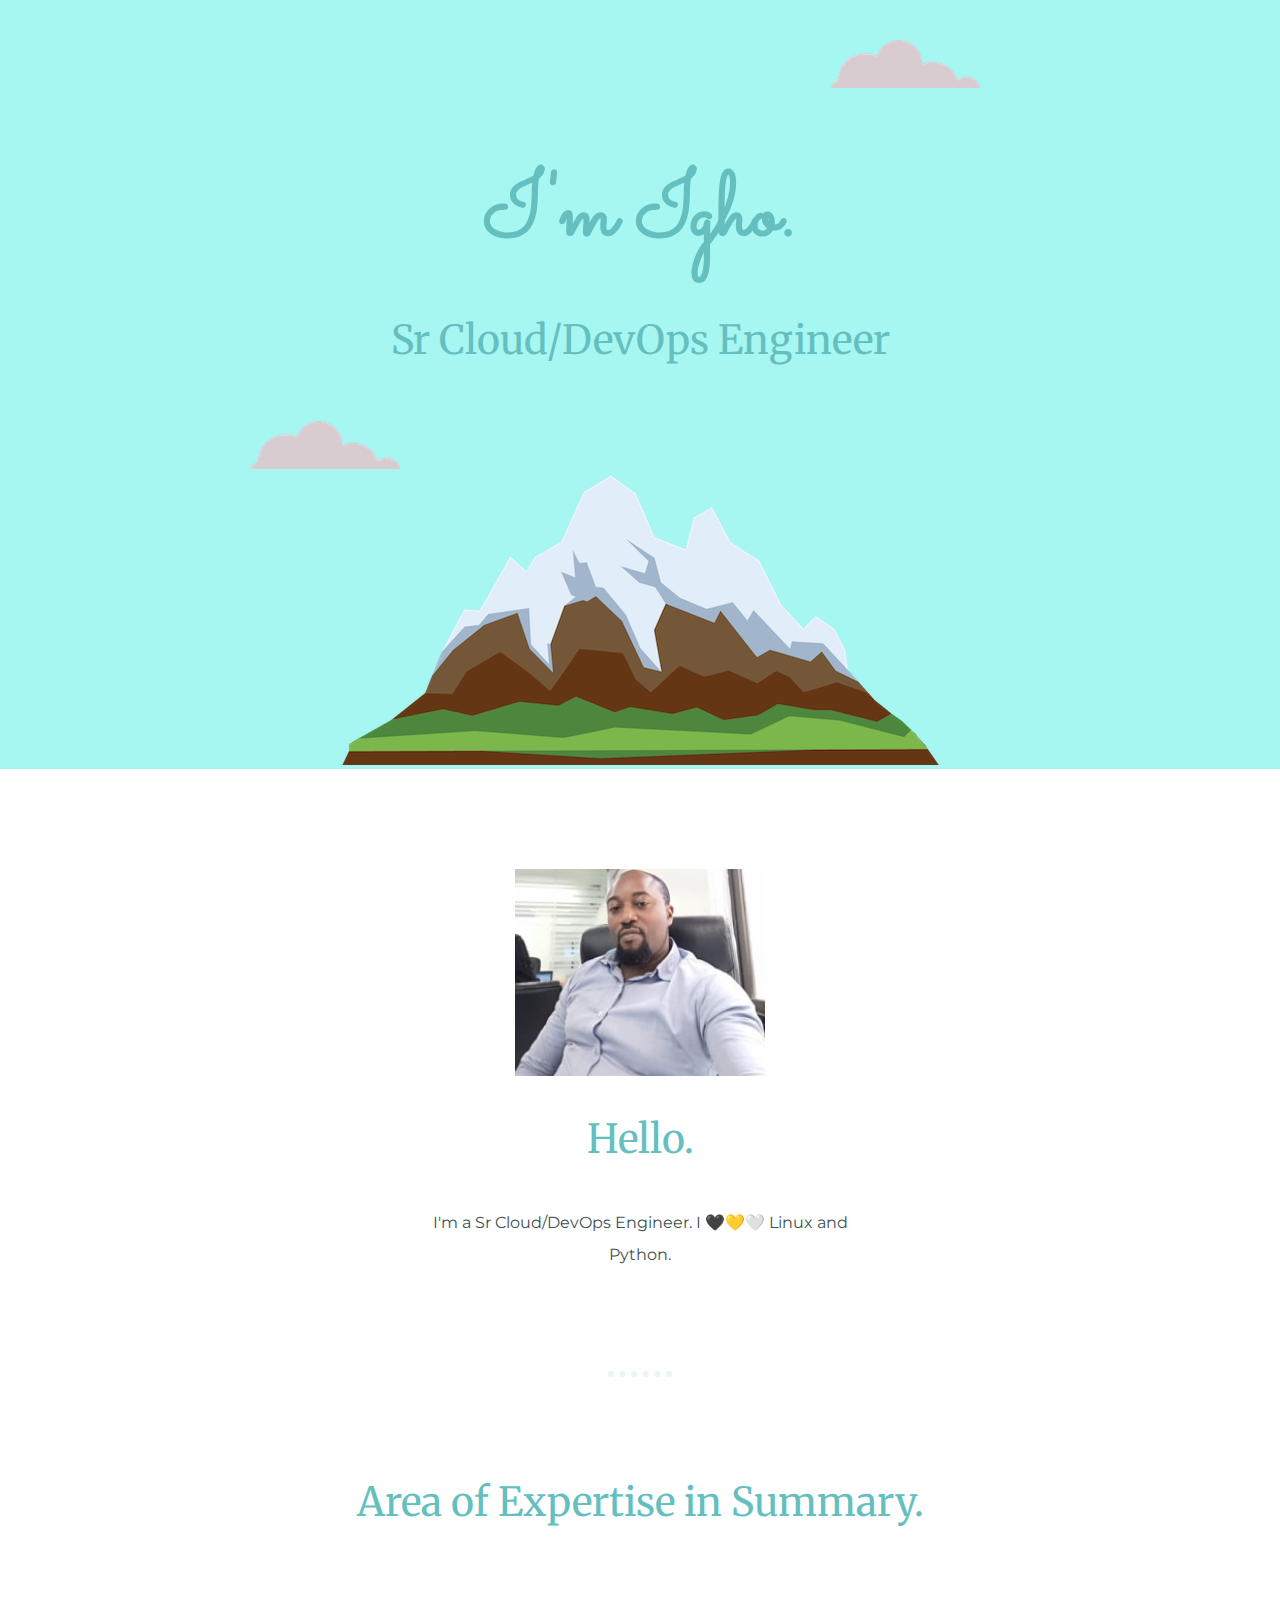
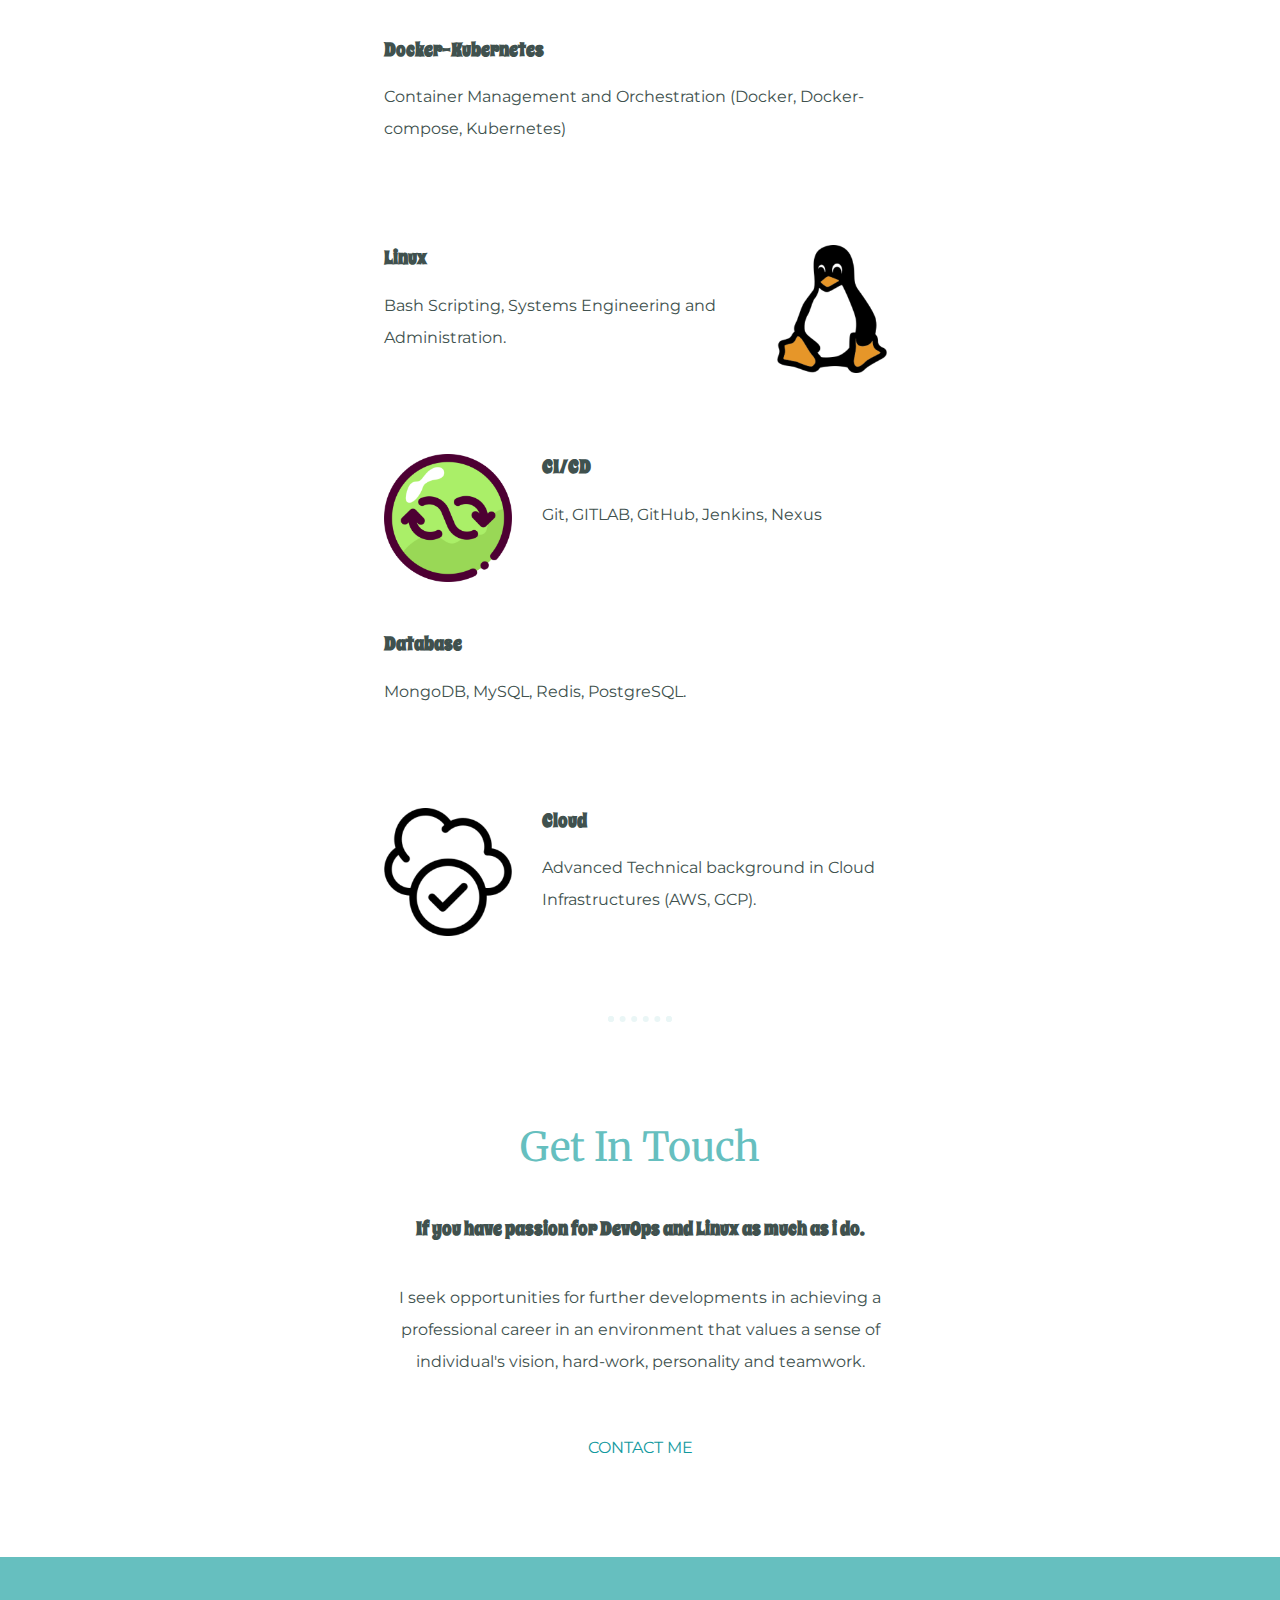
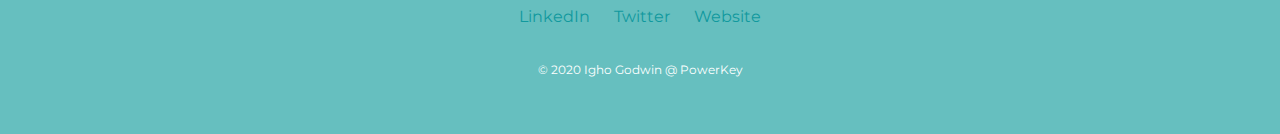
<file: index.html>
<!DOCTYPE html>
<html lang="en" dir="ltr">

<head>
  <meta charset="utf-8">
  <title>Igho Godwin</title>

  <link href="https://fonts.googleapis.com/css2?family=Merriweather&family=Sacramento&family=Montserrat&family=Ubuntu&family=Spicy+Rice&display=swap" rel="stylesheet">

  <!-- CSS stylesheets -->
  <link href="https://cdn.jsdelivr.net/npm/bootstrap@5.0.0-alpha3/dist/css/bootstrap.min.css" rel="stylesheet" integrity="sha384-CuOF+2SnTUfTwSZjCXf01h7uYhfOBuxIhGKPbfEJ3+FqH/s6cIFN9bGr1HmAg4fQ" crossorigin="anonymous">
  <link rel="stylesheet" href="css/styles.css">

  <!-- Font Awesome -->
  <link rel="stylesheet" href="https://use.fontawesome.com/releases/v5.15.1/css/all.css" integrity="sha384-vp86vTRFVJgpjF9jiIGPEEqYqlDwgyBgEF109VFjmqGmIY/Y4HV4d3Gp2irVfcrp" crossorigin="anonymous">

  <!-- Bootstrap Scripts  -->
  <script src="https://cdn.jsdelivr.net/npm/bootstrap@5.0.0-alpha3/dist/js/bootstrap.bundle.min.js" integrity="sha384-popRpmFF9JQgExhfw5tZT4I9/CI5e2QcuUZPOVXb1m7qUmeR2b50u+YFEYe1wgzy" crossorigin="anonymous"></script>
  <link id=icon rel="icon" href="favicon_pkeyng.ico">
</head>

<body>
  <div class="top-container">
    <img class="top-cloud" src="images/cloud.png" alt="cloud-img">
    <h1>I'm Igho.</h1>
    <h2>Sr Cloud/DevOps Engineer</h2>
    <img class="bottom-cloud" src="images/cloud.png" alt="cloud-img">
    <img src="images/mountain.png" alt="mountain-img">
  </div>

  <div class="middle-container">
    <div class="profile">
      <img src="images/igee.jpg" alt="">
      <h2>Hello.</h2>
      <p class="intro">I'm a Sr Cloud/DevOps Engineer. I 🖤💛🤍 Linux and Python.
        <!-- <em>Founder and CTO of <strong><a href="https://www.powerkeyng.com/">PowerKey</a></strong></em> -->
      </p>
    </div>
    <hr>
    <div class="skills">
      <h2>Area of Expertise in Summary.</h2>
      <div class="skill-row">
        <i class="icon-docker fab fa-docker fa-7x"></i>
        <h3>Docker-Kubernetes</h3>
        <p>Container Management and Orchestration (Docker, Docker-compose, Kubernetes)</p>
      </div>
      <div class="skill-row">
        <img class="linux-img" src="images/linux_icon.png" alt="linux-img">
        <h3>Linux</h3>
        <p>Bash Scripting, Systems Engineering and Administration.</p>
      </div>
      <div class="skill-row">
        <img class="pkey2-img" src="images/pkeycloud2.png" alt="pkey2-img">
        <h3>CI/CD</h3>
        <p>Git, GITLAB, GitHub, Jenkins, Nexus</p>
      </div>
      <div class="skill-row">
        <i class="icon-db fas fa-database fa-7x"></i>
        <h3>Database</h3>
        <p>MongoDB, MySQL, Redis, PostgreSQL.</p>
      </div>
      <div class="skill-row">
        <img class="cloud-img" src="images/cloud-computing.png" alt="cloud-img">
        <h3>Cloud</h3>
        <p>Advanced Technical background in Cloud Infrastructures (AWS, GCP).</p>
      </div>
    </div>
    <hr>
    <div class="contact-me">
      <h2>Get In Touch</h2>
      <h3>If you have passion for DevOps and Linux as much as i do.</h3>
      <p class="contact-message">I seek opportunities for further developments in achieving a professional career in an environment that values a sense of individual's vision, hard-work, personality and teamwork.</p>
      <a class="btn btn-outline-info btn-lg button-text" href="mailto:igho4j@gmail.com">CONTACT ME</a>
    </div>
  </div>


  <div class="bottom-container">
    <a class="footer-link" href="https://www.linkedin.com/">LinkedIn</a>
    <a class="footer-link" href="https://twitter.com/Igho4j">Twitter</a>
    <a class="footer-link" href="https://www.powerkeyng.com/">Website</a>
    <p class="cp-right">© 2020 Igho Godwin @ PowerKey</p>
  </div>

</body>

</html>
</file>
<file: css/styles.css>
body {
  color: #40514E;
  margin: 0;
  text-align: center;
  font-family:"Montserrat",Times,Times New Roman,serif;
}

h1 {
  color: #66BFBF;
  font-size: 5.625rem;
  margin: 50px auto 0 auto;
  font-family: 'Sacramento', cursive;

}

h2 {
  color: #66BFBF;
  font-family: 'Merriweather', serif;
  font-size: 2.5rem;
  font-weight: normal;
  padding-bottom: 10px;
}

h3 {
  color: #119992E;
  font-family: 'Spicy Rice', cursive;
}

p {
  line-height: 2;
}

hr {
  border: dotted #EAF6F6 6px;
  border-bottom: none;
  width: 4%;
  margin: 100px auto;
}

a {
  color: #11999E;
  font-family:"Montserrat";
  margin: 10px;
  text-decoration: none;
}

a:hover {
  color: #EAF6F6;
}

.top-container {
  background-color: #a6f6f1;
  position: relative;
  padding-top: 100px;
}

.skill-row {
  width: 40%;
  margin: 100px auto 100px auto;
  text-align: left;
}

.pro {
  text-decoration: underline;
}

.intro {
  width: 35%;
  margin: auto;
}

.contact-message {
  width: 40%;
  margin: 40px auto 60px;
}

.cp-right {
  color: white;
  font-size: .75rem;
  padding: 20px 0;
}

.top-cloud {
  position: absolute;
  right: 300px;
  top: 40px;
}

.bottom-cloud {
  position: absolute;
  left: 250px;
  bottom: 300px;
}

.middle-container {
  margin: 100px 0;
}

.bottom-container {
  background-color: #66BFBF;
  padding: 50px 0 20px;
}


.icon-docker {
  width: 25%;
  float: left;
  margin-right: 30px;
  color: #0779e4;
}

.linux-img {
  width: 25%;
  float: right;
  margin-left: 30px;
}

.pkey2-img {
  width: 25%;
  float: left;
  margin-right: 30px;
}

.icon-db {
  width: 25%;
  float: right;
  margin-right: 30px;
  color: red;
}

.cloud-img {
  width: 25%;
  float: left;
  margin-right: 30px;
}
</file>
